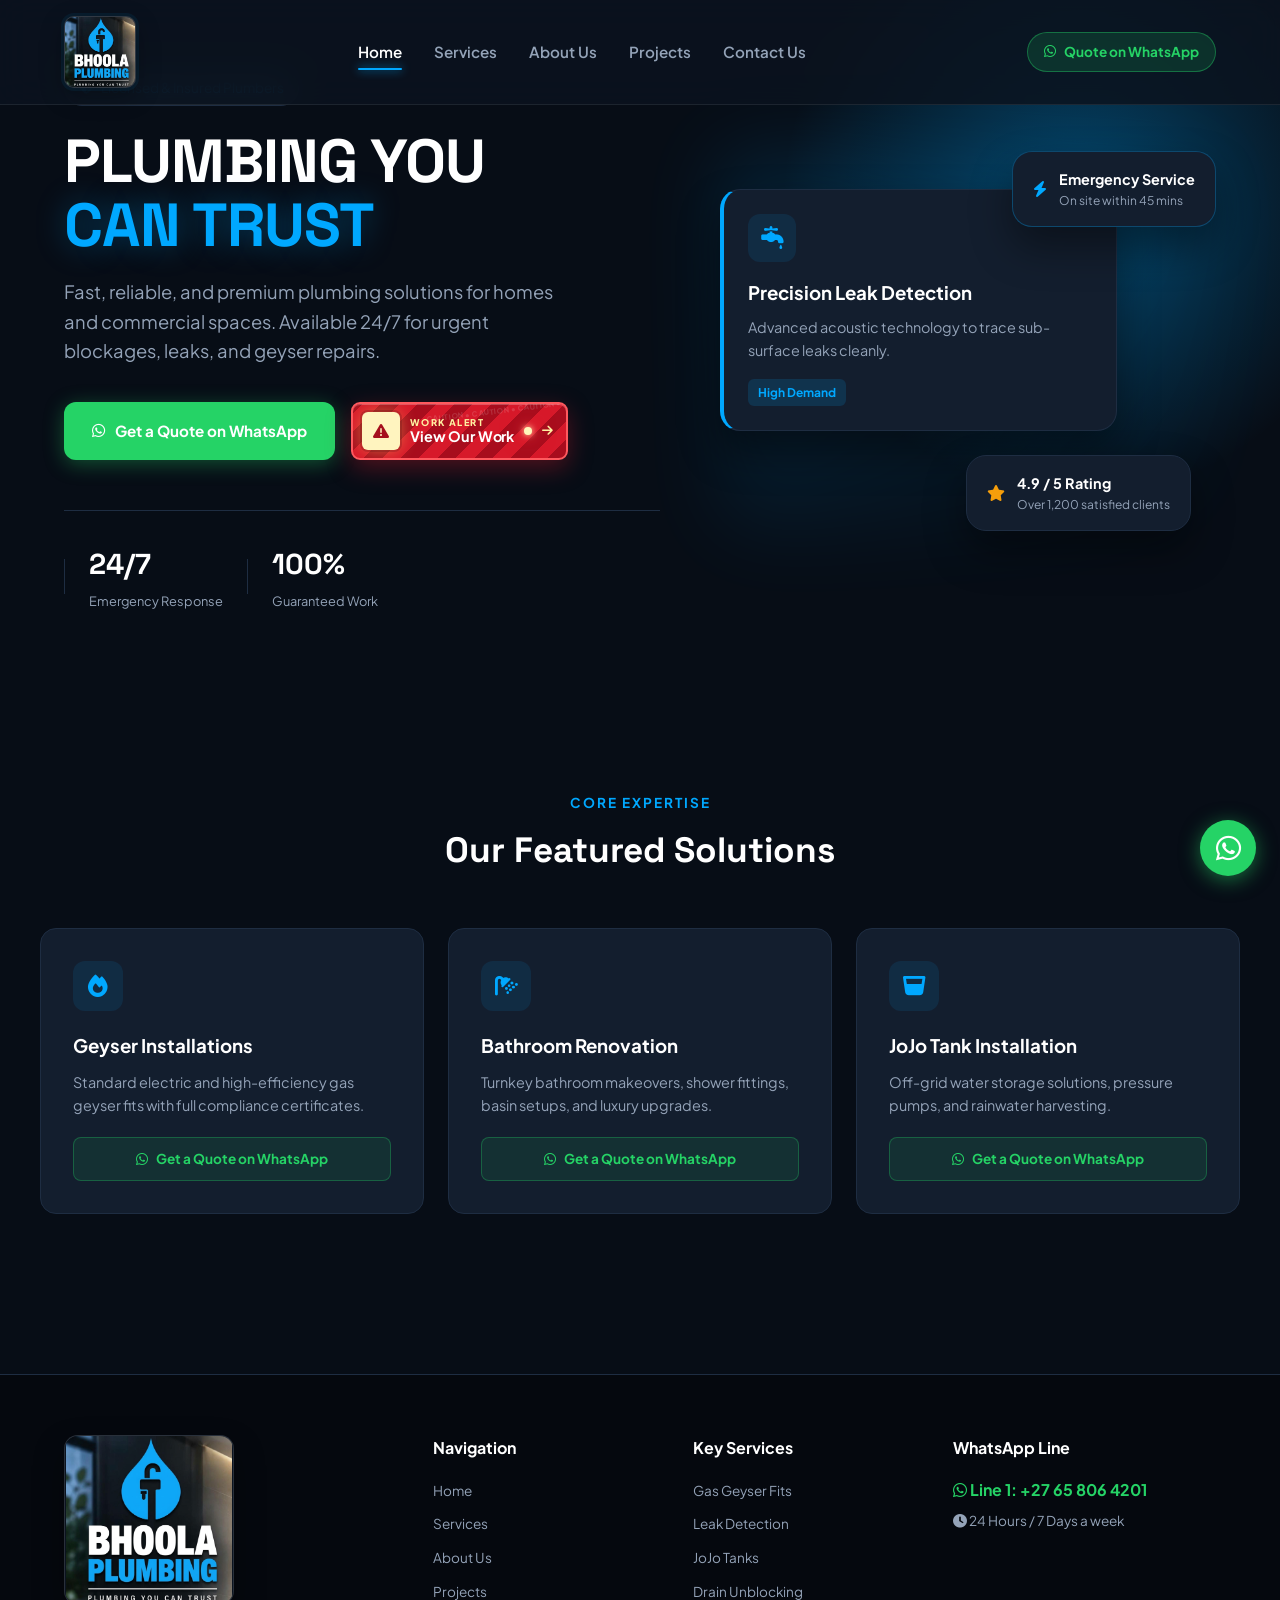
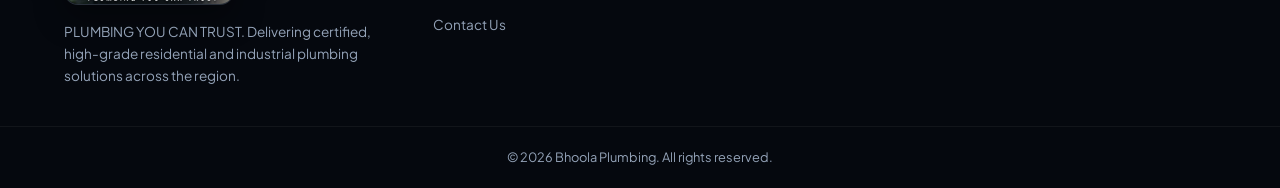
<file: index.html>
<!DOCTYPE html>
<html lang="en">
<head>
  <meta charset="UTF-8">
  <meta name="viewport" content="width=device-width, initial-scale=1.0">
  <title>Bhoola Plumbing | Plumbing You Can Trust</title>
  <link rel="icon" type="image/jpeg" href="images/Logo.jpg">
  <link rel="apple-touch-icon" href="images/Logo.jpg">
  
  <!-- Fonts & Icons -->
  <link rel="preconnect" href="https://fonts.googleapis.com">
  <link rel="preconnect" href="https://fonts.gstatic.com" crossorigin>
  <link href="https://fonts.googleapis.com/css2?family=Plus+Jakarta+Sans:wght@400;500;600;700;800&family=Space+Grotesk:wght@600;700&display=swap" rel="stylesheet">
  <link rel="stylesheet" href="https://cdnjs.cloudflare.com/ajax/libs/font-awesome/6.4.0/css/all.min.css">
  
  <!-- Custom CSS -->
  <link rel="stylesheet" href="style.css">
</head>
<body>

  <!-- Navigation -->
  <nav class="navbar" id="navbar">
    <div class="nav-container">
      <a href="index.html" class="logo-link">
        <img class="brand-logo" src="images/Logo.jpg" alt="Bhoola Plumbing">
      </a>

      <div class="nav-links" id="navLinks">
        <a href="index.html" class="nav-link active">Home</a>
        <a href="services.html" class="nav-link">Services</a>
        <a href="about.html" class="nav-link">About Us</a>
        <a href="projects.html" class="nav-link">Projects</a>
        <a href="contact.html" class="nav-link">Contact Us</a>
      </div>

      <div class="nav-actions">
        <a href="https://wa.me/27658064201?text=Hello%20Bhoola%20Plumbing,%20I%20would%20like%20to%20get%20a%20quote." target="_blank" class="whatsapp-nav-btn">
          <i class="fa-brands fa-whatsapp"></i>
          <span>Quote on WhatsApp</span>
        </a>
        <button class="mobile-toggle" id="mobileToggle" aria-label="Toggle menu">
          <i class="fa-solid fa-bars"></i>
        </button>
      </div>
    </div>
  </nav>

  <!-- Floating Mobile WhatsApp Quick Button -->
  <a href="https://wa.me/27658064201?text=Hello%20Bhoola%20Plumbing,%20I%20need%20a%20quote." class="floating-whatsapp" target="_blank" aria-label="Chat on WhatsApp">
    <i class="fa-brands fa-whatsapp"></i>
  </a>

  <!-- Main Content -->
  <main>
    <section class="hero-section">
      <div class="hero-bg-glow"></div>
      <div class="hero-container">
        <div class="hero-content">
          <div class="badge-trust">
            <i class="fa-solid fa-shield-halved"></i> Licensed & Insured Plumbers
          </div>
          <h1 class="hero-title">PLUMBING YOU <br><span class="highlight">CAN TRUST</span></h1>
          <p class="hero-sub">Fast, reliable, and premium plumbing solutions for homes and commercial spaces. Available 24/7 for urgent blockages, leaks, and geyser repairs.</p>
          
          <div class="hero-cta-group">
            <a href="https://wa.me/27658064201?text=Hello%20Bhoola%20Plumbing,%20I%20would%20like%20to%20request%20a%20quote." target="_blank" class="btn-whatsapp">
              <i class="fa-brands fa-whatsapp"></i>
              <span>Get a Quote on WhatsApp</span>
            </a>
            <a href="projects.html" class="btn-work-showcase">
              <span class="btn-work-icon"><i class="fa-solid fa-triangle-exclamation"></i></span>
              <span>
                <small>WORK ALERT</small>
                <strong>View Our Work</strong>
              </span>
              <span class="btn-work-beacon" aria-hidden="true"></span>
              <i class="fa-solid fa-arrow-right btn-work-arrow" aria-hidden="true"></i>
            </a>
          </div>

          <div class="hero-stats">
            <div class="stat-divider"></div>
            <div class="stat-item">
              <span class="stat-number">24/7</span>
              <span class="stat-label">Emergency Response</span>
            </div>
            <div class="stat-divider"></div>
            <div class="stat-item">
              <span class="stat-number">100%</span>
              <span class="stat-label">Guaranteed Work</span>
            </div>
          </div>
        </div>

        <div class="hero-visual">
          <div class="hero-card-stack">
            <div class="glow-backdrop"></div>
            <div class="hero-card main-card">
              <div class="card-icon"><i class="fa-solid fa-faucet-drip"></i></div>
              <h3>Precision Leak Detection</h3>
              <p>Advanced acoustic technology to trace sub-surface leaks cleanly.</p>
              <div class="card-tag">High Demand</div>
            </div>

            <div class="hero-card float-card-1">
              <i class="fa-solid fa-bolt text-cyan"></i>
              <div>
                <h4>Emergency Service</h4>
                <p>On site within 45 mins</p>
              </div>
            </div>

            <div class="hero-card float-card-2">
              <i class="fa-solid fa-star text-gold"></i>
              <div>
                <h4>4.9 / 5 Rating</h4>
                <p>Over 1,200 satisfied clients</p>
              </div>
            </div>
          </div>
        </div>
      </div>
    </section>

    <!-- Quick Services Teaser -->
    <section class="section-padded container">
      <div class="section-header center">
        <span class="subtext">Core Expertise</span>
        <h2>Our Featured Solutions</h2>
      </div>

      <div class="services-grid-teaser">
        <div class="teaser-card">
          <div class="t-icon"><i class="fa-solid fa-fire"></i></div>
          <h3>Geyser Installations</h3>
          <p>Standard electric and high-efficiency gas geyser fits with full compliance certificates.</p>
          <a href="https://wa.me/27658064201?text=Hello%20Bhoola%20Plumbing,%20I%20want%20a%20quote%20for%20Geyser%20Installations" target="_blank" class="teaser-wa-btn">
            <i class="fa-brands fa-whatsapp"></i> Get a Quote on WhatsApp
          </a>
        </div>

        <div class="teaser-card">
          <div class="t-icon"><i class="fa-solid fa-shower"></i></div>
          <h3>Bathroom Renovation</h3>
          <p>Turnkey bathroom makeovers, shower fittings, basin setups, and luxury upgrades.</p>
          <a href="https://wa.me/27658064201?text=Hello%20Bhoola%20Plumbing,%20I%20want%20a%20quote%20for%20Bathroom%20Renovation" target="_blank" class="teaser-wa-btn">
            <i class="fa-brands fa-whatsapp"></i> Get a Quote on WhatsApp
          </a>
        </div>

        <div class="teaser-card">
          <div class="t-icon"><i class="fa-solid fa-whiskey-glass"></i></div>
          <h3>JoJo Tank Installation</h3>
          <p>Off-grid water storage solutions, pressure pumps, and rainwater harvesting.</p>
          <a href="https://wa.me/27658064201?text=Hello%20Bhoola%20Plumbing,%20I%20want%20a%20quote%20for%20JoJo%20Tank%20Installation" target="_blank" class="teaser-wa-btn">
            <i class="fa-brands fa-whatsapp"></i> Get a Quote on WhatsApp
          </a>
        </div>
      </div>
    </section>
  </main>

  <!-- Footer -->
  <footer class="site-footer">
    <div class="container footer-content">
      <div class="f-col">
        <img class="footer-logo" src="images/Logo.jpg" alt="Bhoola Plumbing">
        <p class="f-desc">PLUMBING YOU CAN TRUST. Delivering certified, high-grade residential and industrial plumbing solutions across the region.</p>
      </div>

      <div class="f-col">
        <h4>Navigation</h4>
        <ul class="f-links">
          <li><a href="index.html">Home</a></li>
          <li><a href="services.html">Services</a></li>
          <li><a href="about.html">About Us</a></li>
          <li><a href="projects.html">Projects</a></li>
          <li><a href="contact.html">Contact Us</a></li>
        </ul>
      </div>

      <div class="f-col">
        <h4>Key Services</h4>
        <ul class="f-links">
          <li><a href="services.html">Gas Geyser Fits</a></li>
          <li><a href="services.html">Leak Detection</a></li>
          <li><a href="services.html">JoJo Tanks</a></li>
          <li><a href="services.html">Drain Unblocking</a></li>
        </ul>
      </div>

      <div class="f-col">
        <h4>WhatsApp Line</h4>
        <p class="f-phone"><i class="fa-brands fa-whatsapp"></i> Line 1: +27 65 806 4201</p>
        <p class="f-hours"><i class="fa-solid fa-clock"></i> 24 Hours / 7 Days a week</p>
      </div>
    </div>

    <div class="footer-bottom">
      <p>&copy; <span id="year"></span> Bhoola Plumbing. All rights reserved.</p>
    </div>
  </footer>

  <script src="script.js"></script>
</body>
</html>
</file>
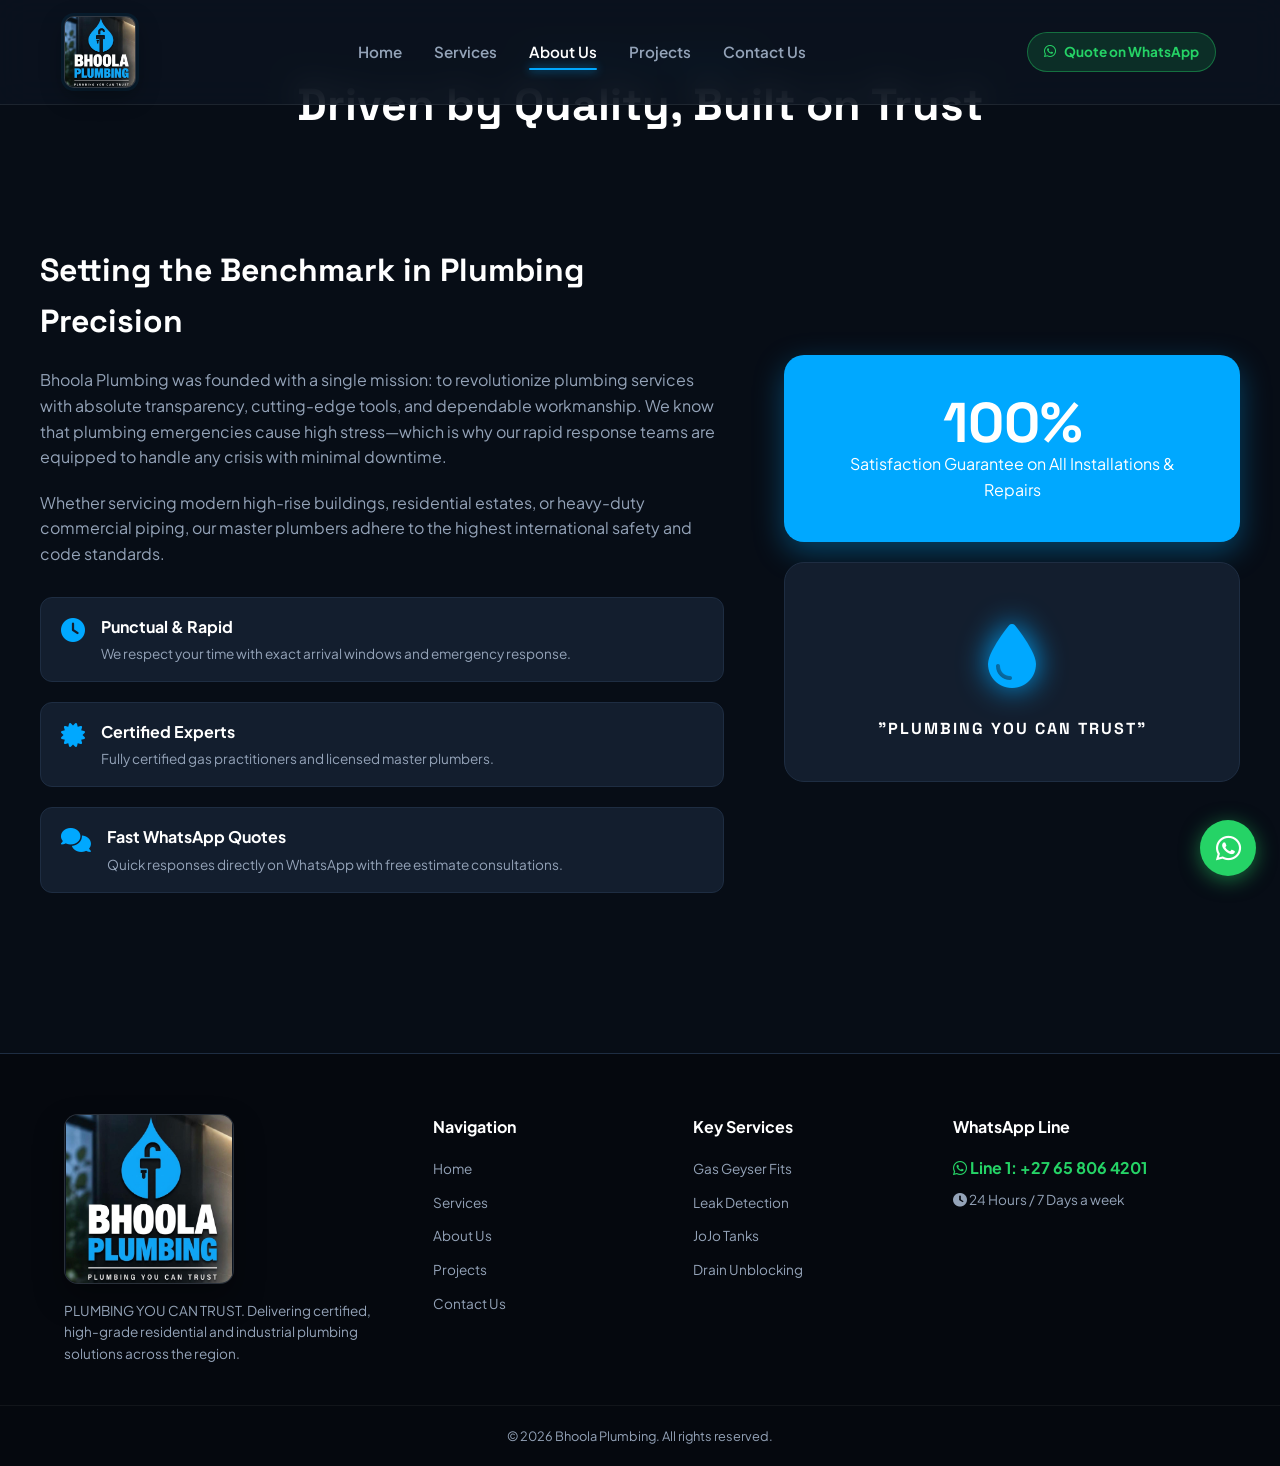
<file: about.html>
<!DOCTYPE html>
<html lang="en">
<head>
  <meta charset="UTF-8">
  <meta name="viewport" content="width=device-width, initial-scale=1.0">
  <title>About Us | Bhoola Plumbing</title>
  <link rel="icon" type="image/jpeg" href="images/Logo.jpg">
  <link rel="apple-touch-icon" href="images/Logo.jpg">
  
  <!-- Fonts & Icons -->
  <link rel="preconnect" href="https://fonts.googleapis.com">
  <link rel="preconnect" href="https://fonts.gstatic.com" crossorigin>
  <link href="https://fonts.googleapis.com/css2?family=Plus+Jakarta+Sans:wght@400;500;600;700;800&family=Space+Grotesk:wght@600;700&display=swap" rel="stylesheet">
  <link rel="stylesheet" href="https://cdnjs.cloudflare.com/ajax/libs/font-awesome/6.4.0/css/all.min.css">
  
  <link rel="stylesheet" href="style.css">
</head>
<body class="page-body">

  <!-- Navigation -->
  <nav class="navbar" id="navbar">
    <div class="nav-container">
      <a href="index.html" class="logo-link">
        <img class="brand-logo" src="images/Logo.jpg" alt="Bhoola Plumbing">
      </a>

      <div class="nav-links" id="navLinks">
        <a href="index.html" class="nav-link">Home</a>
        <a href="services.html" class="nav-link">Services</a>
        <a href="about.html" class="nav-link active">About Us</a>
        <a href="projects.html" class="nav-link">Projects</a>
        <a href="contact.html" class="nav-link">Contact Us</a>
      </div>

      <div class="nav-actions">
        <a href="https://wa.me/27658064201?text=Hello%20Bhoola%20Plumbing,%20I%20would%20like%20to%20get%20a%20quote." target="_blank" class="whatsapp-nav-btn">
          <i class="fa-brands fa-whatsapp"></i>
          <span>Quote on WhatsApp</span>
        </a>
        <button class="mobile-toggle" id="mobileToggle" aria-label="Toggle menu">
          <i class="fa-solid fa-bars"></i>
        </button>
      </div>
    </div>
  </nav>

  <a href="https://wa.me/27658064201?text=Hello%20Bhoola%20Plumbing,%20I%20need%20a%20quote." class="floating-whatsapp" target="_blank" aria-label="Chat on WhatsApp">
    <i class="fa-brands fa-whatsapp"></i>
  </a>

  <!-- Main Content -->
  <main class="subpage-content">
    <div class="page-header container">
      <span class="subtext">Our Story & Standards</span>
      <h1>Driven by Quality, Built on Trust</h1>
    </div>

    <div class="container section-padded">
      <div class="about-grid">
        <div class="about-text">
          <h2>Setting the Benchmark in Plumbing Precision</h2>
          <p>Bhoola Plumbing was founded with a single mission: to revolutionize plumbing services with absolute transparency, cutting-edge tools, and dependable workmanship. We know that plumbing emergencies cause high stress—which is why our rapid response teams are equipped to handle any crisis with minimal downtime.</p>
          <p>Whether servicing modern high-rise buildings, residential estates, or heavy-duty commercial piping, our master plumbers adhere to the highest international safety and code standards.</p>

          <div class="values-list">
            <div class="val-card">
              <i class="fa-solid fa-clock"></i>
              <div>
                <h4>Punctual & Rapid</h4>
                <p>We respect your time with exact arrival windows and emergency response.</p>
              </div>
            </div>
            <div class="val-card">
              <i class="fa-solid fa-certificate"></i>
              <div>
                <h4>Certified Experts</h4>
                <p>Fully certified gas practitioners and licensed master plumbers.</p>
              </div>
            </div>
            <div class="val-card">
              <i class="fa-solid fa-comments"></i>
              <div>
                <h4>Fast WhatsApp Quotes</h4>
                <p>Quick responses directly on WhatsApp with free estimate consultations.</p>
              </div>
            </div>
          </div>
        </div>

        <div class="about-visual">
          <div class="experience-card">
            <div class="big-num">100%</div>
            <p>Satisfaction Guarantee on All Installations & Repairs</p>
          </div>
          <div class="about-img-box">
            <div class="drop-large">
              <i class="fa-solid fa-droplet"></i>
            </div>
            <p class="quote">"PLUMBING YOU CAN TRUST"</p>
          </div>
        </div>
      </div>
    </div>
  </main>

  <!-- Footer -->
  <footer class="site-footer">
    <div class="container footer-content">
      <div class="f-col">
        <img class="footer-logo" src="images/Logo.jpg" alt="Bhoola Plumbing">
        <p class="f-desc">PLUMBING YOU CAN TRUST. Delivering certified, high-grade residential and industrial plumbing solutions across the region.</p>
      </div>

      <div class="f-col">
        <h4>Navigation</h4>
        <ul class="f-links">
          <li><a href="index.html">Home</a></li>
          <li><a href="services.html">Services</a></li>
          <li><a href="about.html">About Us</a></li>
          <li><a href="projects.html">Projects</a></li>
          <li><a href="contact.html">Contact Us</a></li>
        </ul>
      </div>

      <div class="f-col">
        <h4>Key Services</h4>
        <ul class="f-links">
          <li><a href="services.html">Gas Geyser Fits</a></li>
          <li><a href="services.html">Leak Detection</a></li>
          <li><a href="services.html">JoJo Tanks</a></li>
          <li><a href="services.html">Drain Unblocking</a></li>
        </ul>
      </div>

      <div class="f-col">
        <h4>WhatsApp Line</h4>
        <p class="f-phone"><i class="fa-brands fa-whatsapp"></i> Line 1: +27 65 806 4201</p>
        <p class="f-hours"><i class="fa-solid fa-clock"></i> 24 Hours / 7 Days a week</p>
      </div>
    </div>

    <div class="footer-bottom">
      <p>&copy; <span id="year"></span> Bhoola Plumbing. All rights reserved.</p>
    </div>
  </footer>

  <script src="script.js"></script>
</body>
</html>
</file>
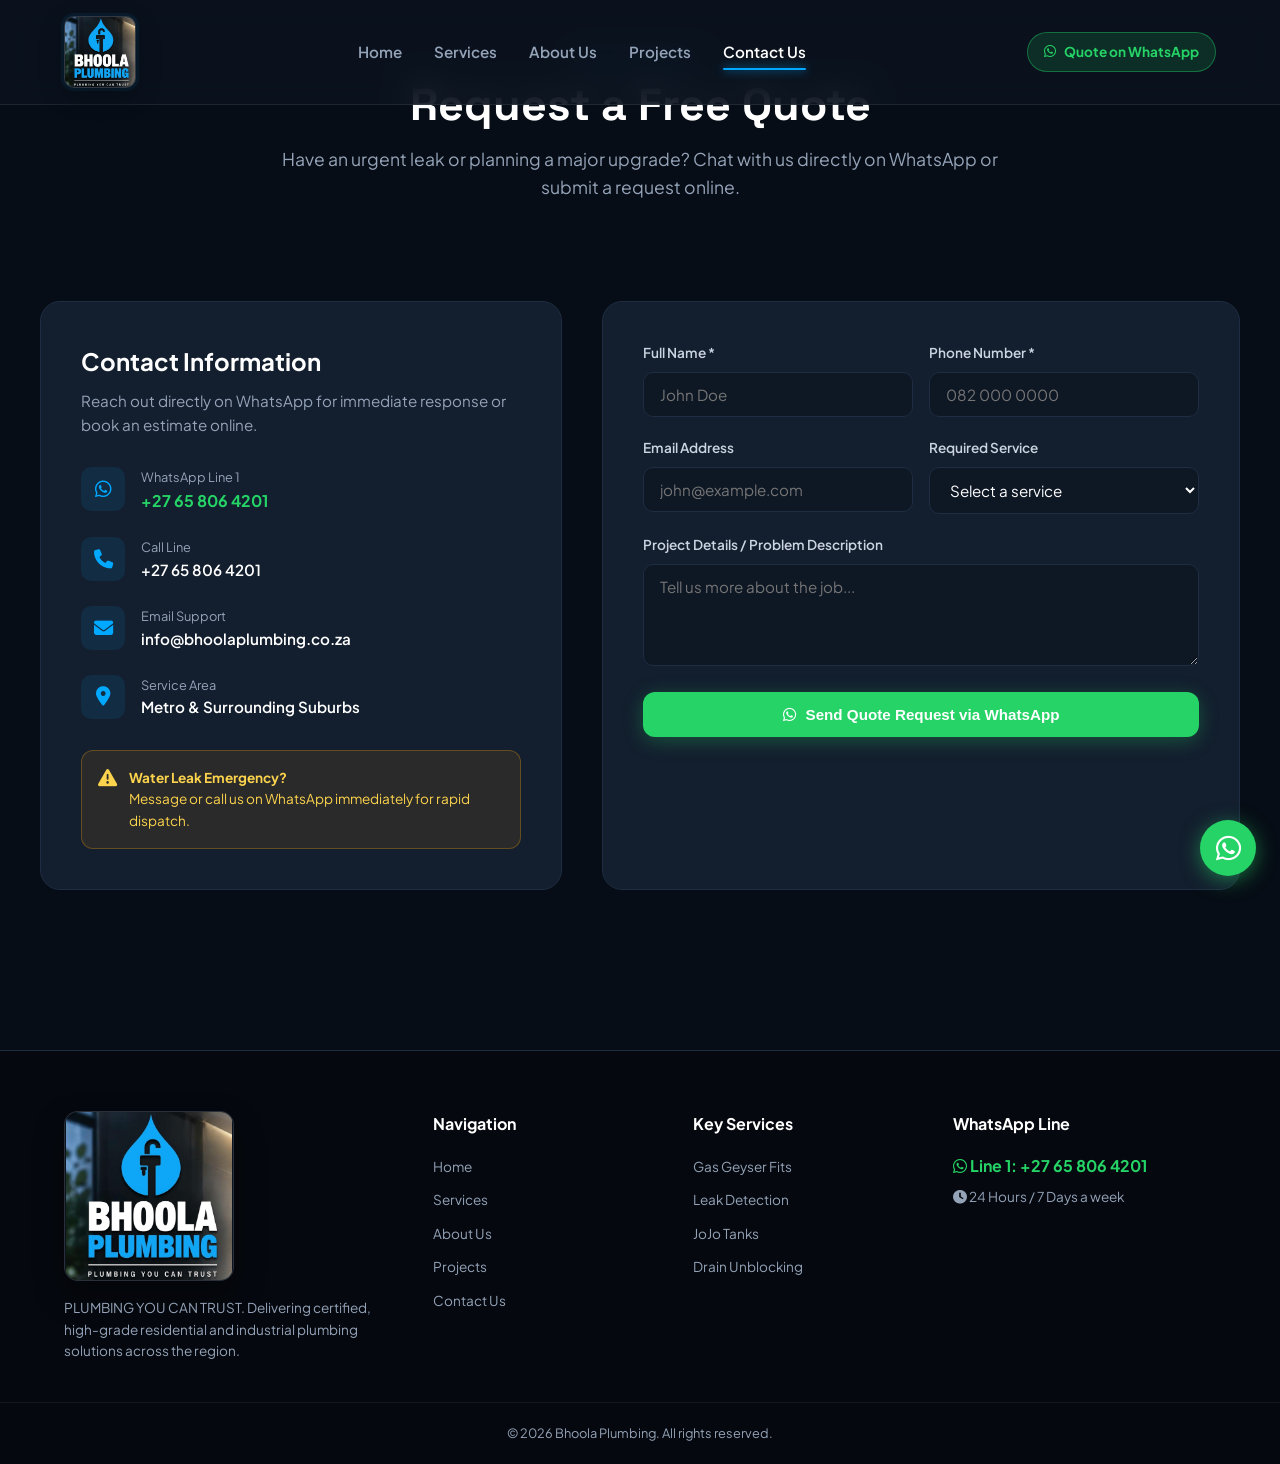
<file: contact.html>
<!DOCTYPE html>
<html lang="en">
<head>
  <meta charset="UTF-8">
  <meta name="viewport" content="width=device-width, initial-scale=1.0">
  <title>Contact Us | Bhoola Plumbing</title>
  <link rel="icon" type="image/jpeg" href="images/Logo.jpg">
  <link rel="apple-touch-icon" href="images/Logo.jpg">
  
  <!-- Fonts & Icons -->
  <link rel="preconnect" href="https://fonts.googleapis.com">
  <link rel="preconnect" href="https://fonts.gstatic.com" crossorigin>
  <link href="https://fonts.googleapis.com/css2?family=Plus+Jakarta+Sans:wght@400;500;600;700;800&family=Space+Grotesk:wght@600;700&display=swap" rel="stylesheet">
  <link rel="stylesheet" href="https://cdnjs.cloudflare.com/ajax/libs/font-awesome/6.4.0/css/all.min.css">
  
  <link rel="stylesheet" href="style.css">
</head>
<body class="page-body">

  <!-- Navigation -->
  <nav class="navbar" id="navbar">
    <div class="nav-container">
      <a href="index.html" class="logo-link">
        <img class="brand-logo" src="images/Logo.jpg" alt="Bhoola Plumbing">
      </a>

      <div class="nav-links" id="navLinks">
        <a href="index.html" class="nav-link">Home</a>
        <a href="services.html" class="nav-link">Services</a>
        <a href="about.html" class="nav-link">About Us</a>
        <a href="projects.html" class="nav-link">Projects</a>
        <a href="contact.html" class="nav-link active">Contact Us</a>
      </div>

      <div class="nav-actions">
        <a href="https://wa.me/27658064201?text=Hello%20Bhoola%20Plumbing,%20I%20would%20like%20to%20get%20a%20quote." target="_blank" class="whatsapp-nav-btn">
          <i class="fa-brands fa-whatsapp"></i>
          <span>Quote on WhatsApp</span>
        </a>
        <button class="mobile-toggle" id="mobileToggle" aria-label="Toggle menu">
          <i class="fa-solid fa-bars"></i>
        </button>
      </div>
    </div>
  </nav>

  <a href="https://wa.me/27658064201?text=Hello%20Bhoola%20Plumbing,%20I%20need%20a%20quote." class="floating-whatsapp" target="_blank" aria-label="Chat on WhatsApp">
    <i class="fa-brands fa-whatsapp"></i>
  </a>

  <!-- Main Content -->
  <main class="subpage-content">
    <div class="page-header container">
      <span class="subtext">Get In Touch</span>
      <h1>Request a Free Quote</h1>
      <p>Have an urgent leak or planning a major upgrade? Chat with us directly on WhatsApp or submit a request online.</p>
    </div>

    <div class="container section-padded">
      <div class="contact-grid">
        
        <div class="contact-info-panel">
          <h3>Contact Information</h3>
          <p>Reach out directly on WhatsApp for immediate response or book an estimate online.</p>

          <div class="info-item">
            <div class="i-icon"><i class="fa-brands fa-whatsapp"></i></div>
            <div>
              <label>WhatsApp Line 1</label>
              <a href="https://wa.me/27658064201?text=Hello%20Bhoola%20Plumbing,%20I%20would%20like%20to%20get%20a%20quote." target="_blank" class="contact-wa-link">
                +27 65 806 4201
              </a>
            </div>
          </div>

          <div class="info-item">
            <div class="i-icon"><i class="fa-solid fa-phone"></i></div>
            <div>
              <label>Call Line</label>
              <p>+27 65 806 4201</p>
            </div>
          </div>

          <div class="info-item">
            <div class="i-icon"><i class="fa-solid fa-envelope"></i></div>
            <div>
              <label>Email Support</label>
              <p>info@bhoolaplumbing.co.za</p>
            </div>
          </div>

          <div class="info-item">
            <div class="i-icon"><i class="fa-solid fa-location-dot"></i></div>
            <div>
              <label>Service Area</label>
              <p>Metro & Surrounding Suburbs</p>
            </div>
          </div>

          <div class="emergency-notice">
            <i class="fa-solid fa-triangle-exclamation"></i>
            <div>
              <strong>Water Leak Emergency?</strong>
              <p>Message or call us on WhatsApp immediately for rapid dispatch.</p>
            </div>
          </div>
        </div>

        <div class="contact-form-panel">
          <form id="contactForm" onsubmit="handleFormSubmit(event)">
            <div class="form-row">
              <div class="form-group">
                <label>Full Name *</label>
                <input type="text" id="custName" required placeholder="John Doe">
              </div>
              <div class="form-group">
                <label>Phone Number *</label>
                <input type="tel" id="custPhone" required placeholder="082 000 0000">
              </div>
            </div>

            <div class="form-row">
              <div class="form-group">
                <label>Email Address</label>
                <input type="email" id="custEmail" placeholder="john@example.com">
              </div>
              <div class="form-group">
                <label>Required Service</label>
                <select id="custService" required>
                  <option value="" disabled selected>Select a service</option>
                  <option value="Leak Detection">Leak Detection</option>
                  <option value="Bathroom Renovation">Bathroom Renovation</option>
                  <option value="Basin Install">Basin Install</option>
                  <option value="Shower Install">Shower Install</option>
                  <option value="HDPE Work">HDPE Work</option>
                  <option value="Jojo Tank Installation">JoJo Tank Installation</option>
                  <option value="Maintenance">Maintenance</option>
                  <option value="Blockages">Blockages</option>
                  <option value="Drainage">Drainage</option>
                  <option value="Geyser Installations">Geyser Installations</option>
                  <option value="Gas Geyser Installation">Gas Geyser Installation</option>
                </select>
              </div>
            </div>

            <div class="form-group">
              <label>Project Details / Problem Description</label>
              <textarea id="custMsg" rows="4" placeholder="Tell us more about the job..."></textarea>
            </div>

            <button type="submit" class="btn-primary full-width">
              <i class="fa-brands fa-whatsapp"></i>
              <span>Send Quote Request via WhatsApp</span>
            </button>
          </form>
        </div>

      </div>
    </div>
  </main>

  <!-- Footer -->
  <footer class="site-footer">
    <div class="container footer-content">
      <div class="f-col">
        <img class="footer-logo" src="images/Logo.jpg" alt="Bhoola Plumbing">
        <p class="f-desc">PLUMBING YOU CAN TRUST. Delivering certified, high-grade residential and industrial plumbing solutions across the region.</p>
      </div>

      <div class="f-col">
        <h4>Navigation</h4>
        <ul class="f-links">
          <li><a href="index.html">Home</a></li>
          <li><a href="services.html">Services</a></li>
          <li><a href="about.html">About Us</a></li>
          <li><a href="projects.html">Projects</a></li>
          <li><a href="contact.html">Contact Us</a></li>
        </ul>
      </div>

      <div class="f-col">
        <h4>Key Services</h4>
        <ul class="f-links">
          <li><a href="services.html">Gas Geyser Fits</a></li>
          <li><a href="services.html">Leak Detection</a></li>
          <li><a href="services.html">JoJo Tanks</a></li>
          <li><a href="services.html">Drain Unblocking</a></li>
        </ul>
      </div>

      <div class="f-col">
        <h4>WhatsApp Line</h4>
        <p class="f-phone"><i class="fa-brands fa-whatsapp"></i> Line 1: +27 65 806 4201</p>
        <p class="f-hours"><i class="fa-solid fa-clock"></i> 24 Hours / 7 Days a week</p>
      </div>
    </div>

    <div class="footer-bottom">
      <p>&copy; <span id="year"></span> Bhoola Plumbing. All rights reserved.</p>
    </div>
  </footer>

  <script src="script.js"></script>
</body>
</html>
</file>
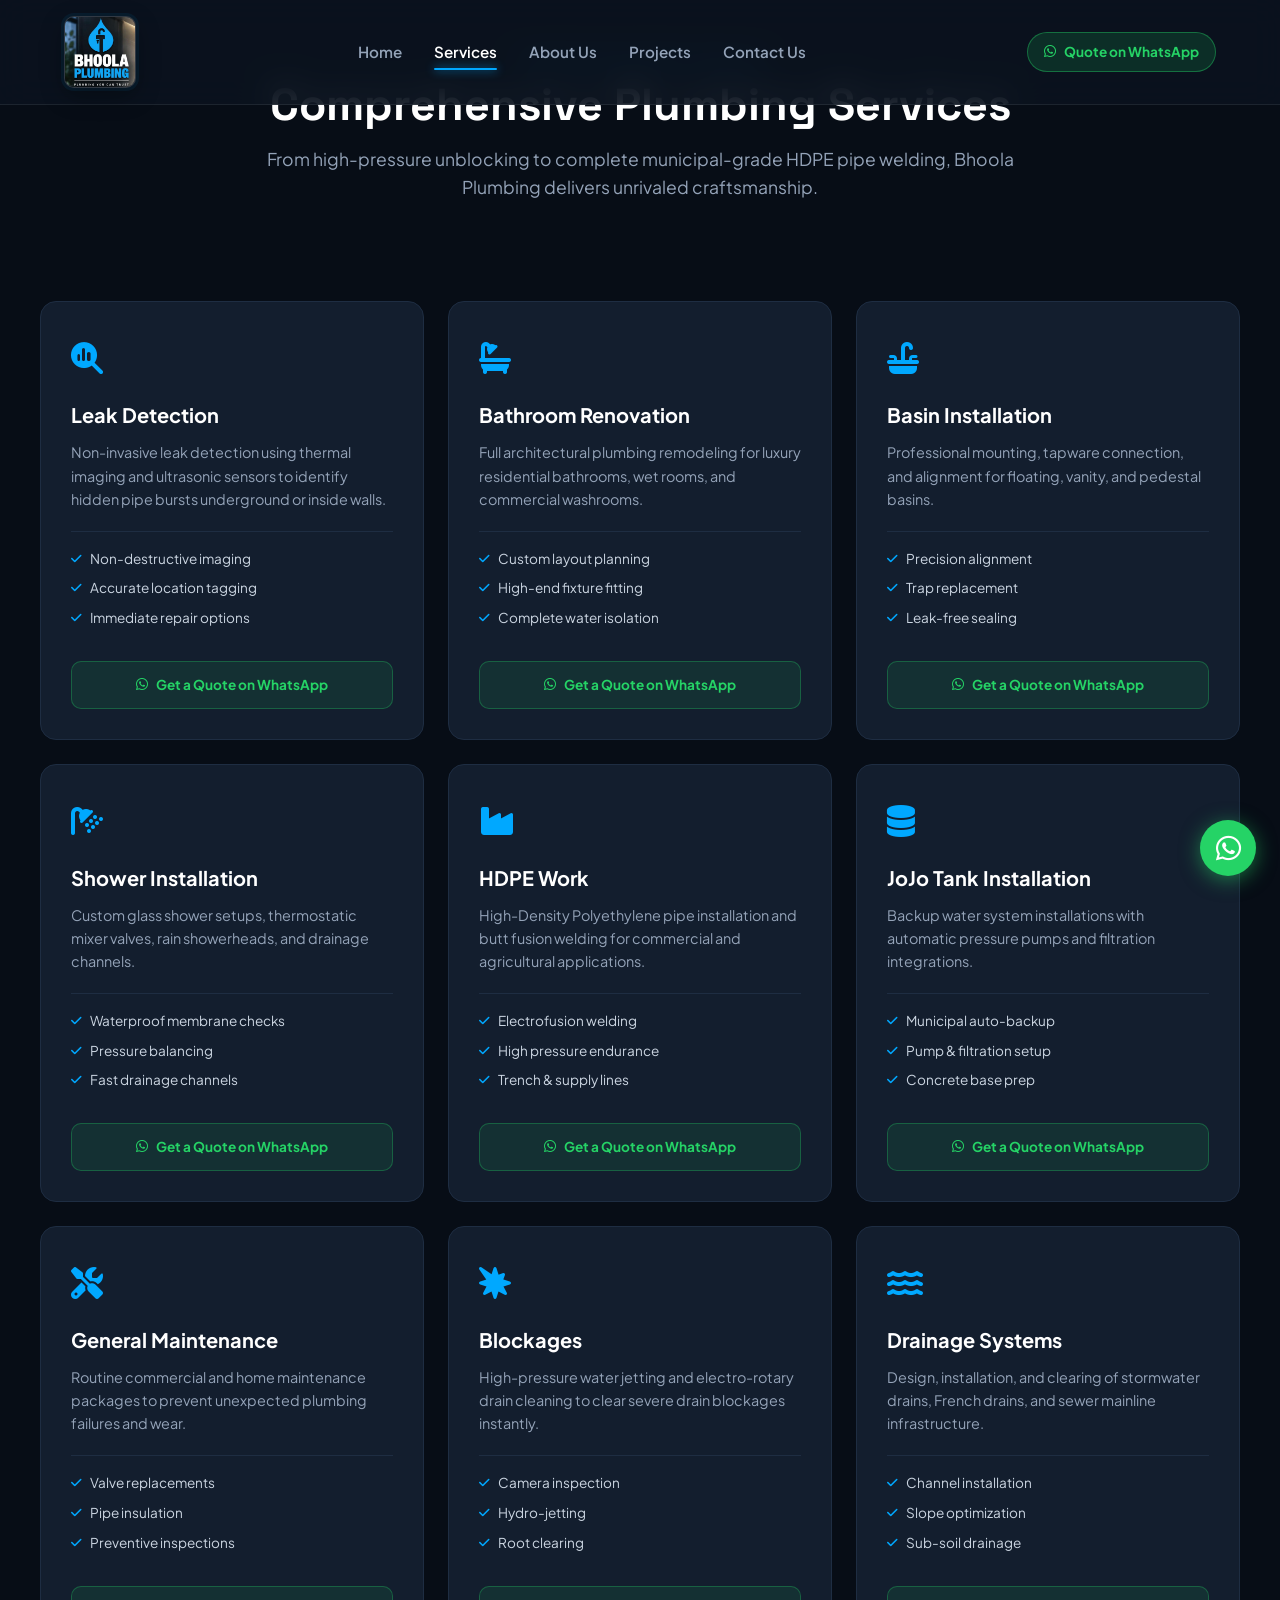
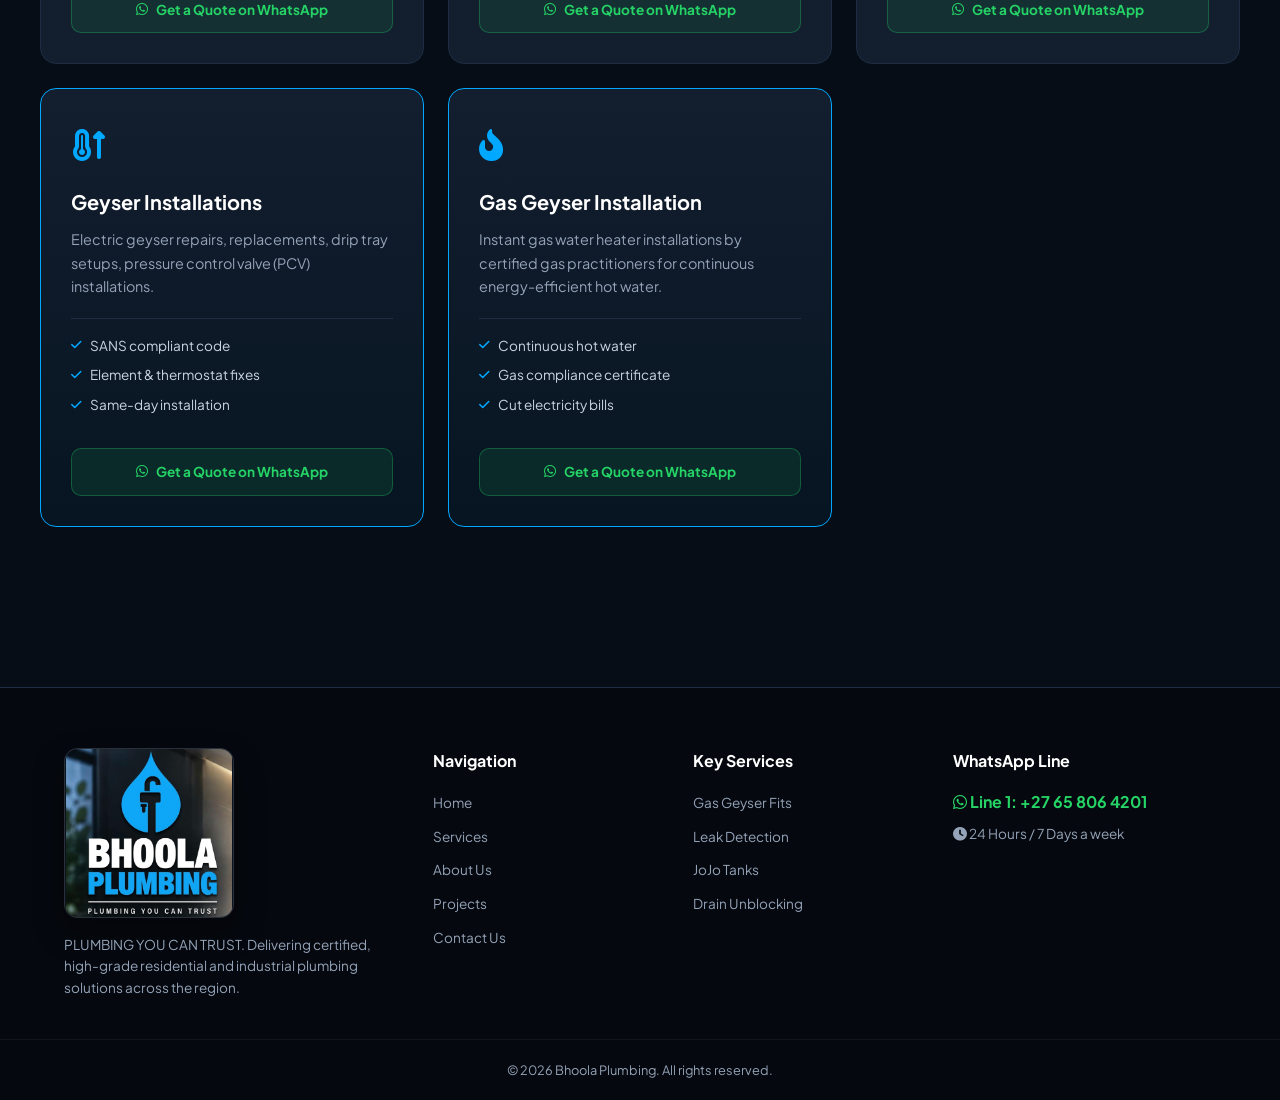
<file: services.html>
<!DOCTYPE html>
<html lang="en">
<head>
  <meta charset="UTF-8">
  <meta name="viewport" content="width=device-width, initial-scale=1.0">
  <title>Services | Bhoola Plumbing</title>
  <link rel="icon" type="image/jpeg" href="images/Logo.jpg">
  <link rel="apple-touch-icon" href="images/Logo.jpg">
  
  <!-- Fonts & Icons -->
  <link rel="preconnect" href="https://fonts.googleapis.com">
  <link rel="preconnect" href="https://fonts.gstatic.com" crossorigin>
  <link href="https://fonts.googleapis.com/css2?family=Plus+Jakarta+Sans:wght@400;500;600;700;800&family=Space+Grotesk:wght@600;700&display=swap" rel="stylesheet">
  <link rel="stylesheet" href="https://cdnjs.cloudflare.com/ajax/libs/font-awesome/6.4.0/css/all.min.css">
  
  <link rel="stylesheet" href="style.css">
</head>
<body class="page-body">

  <!-- Navigation -->
  <nav class="navbar" id="navbar">
    <div class="nav-container">
      <a href="index.html" class="logo-link">
        <img class="brand-logo" src="images/Logo.jpg" alt="Bhoola Plumbing">
      </a>

      <div class="nav-links" id="navLinks">
        <a href="index.html" class="nav-link">Home</a>
        <a href="services.html" class="nav-link active">Services</a>
        <a href="about.html" class="nav-link">About Us</a>
        <a href="projects.html" class="nav-link">Projects</a>
        <a href="contact.html" class="nav-link">Contact Us</a>
      </div>

      <div class="nav-actions">
        <a href="https://wa.me/27658064201?text=Hello%20Bhoola%20Plumbing,%20I%20would%20like%20to%20get%20a%20quote." target="_blank" class="whatsapp-nav-btn">
          <i class="fa-brands fa-whatsapp"></i>
          <span>Quote on WhatsApp</span>
        </a>
        <button class="mobile-toggle" id="mobileToggle" aria-label="Toggle menu">
          <i class="fa-solid fa-bars"></i>
        </button>
      </div>
    </div>
  </nav>

  <a href="https://wa.me/27658064201?text=Hello%20Bhoola%20Plumbing,%20I%20need%20a%20quote." class="floating-whatsapp" target="_blank" aria-label="Chat on WhatsApp">
    <i class="fa-brands fa-whatsapp"></i>
  </a>

  <!-- Main Content -->
  <main class="subpage-content">
    <div class="page-header container">
      <span class="subtext">Complete Master Catalog</span>
      <h1>Comprehensive Plumbing Services</h1>
      <p>From high-pressure unblocking to complete municipal-grade HDPE pipe welding, Bhoola Plumbing delivers unrivaled craftsmanship.</p>
    </div>

    <div class="container section-padded">
      <div class="services-full-grid">
        
        <div class="service-box">
          <div class="s-icon"><i class="fa-solid fa-magnifying-glass-chart"></i></div>
          <h3>Leak Detection</h3>
          <p>Non-invasive leak detection using thermal imaging and ultrasonic sensors to identify hidden pipe bursts underground or inside walls.</p>
          <ul class="s-list">
            <li><i class="fa-solid fa-check"></i> Non-destructive imaging</li>
            <li><i class="fa-solid fa-check"></i> Accurate location tagging</li>
            <li><i class="fa-solid fa-check"></i> Immediate repair options</li>
          </ul>
          <a href="https://wa.me/27658064201?text=Hello%20Bhoola%20Plumbing,%20I%20want%20a%20quote%20for%20Leak%20Detection" target="_blank" class="service-wa-btn">
            <i class="fa-brands fa-whatsapp"></i> Get a Quote on WhatsApp
          </a>
        </div>

        <div class="service-box">
          <div class="s-icon"><i class="fa-solid fa-bath"></i></div>
          <h3>Bathroom Renovation</h3>
          <p>Full architectural plumbing remodeling for luxury residential bathrooms, wet rooms, and commercial washrooms.</p>
          <ul class="s-list">
            <li><i class="fa-solid fa-check"></i> Custom layout planning</li>
            <li><i class="fa-solid fa-check"></i> High-end fixture fitting</li>
            <li><i class="fa-solid fa-check"></i> Complete water isolation</li>
          </ul>
          <a href="https://wa.me/27658064201?text=Hello%20Bhoola%20Plumbing,%20I%20want%20a%20quote%20for%20Bathroom%20Renovation" target="_blank" class="service-wa-btn">
            <i class="fa-brands fa-whatsapp"></i> Get a Quote on WhatsApp
          </a>
        </div>

        <div class="service-box">
          <div class="s-icon"><i class="fa-solid fa-sink"></i></div>
          <h3>Basin Installation</h3>
          <p>Professional mounting, tapware connection, and alignment for floating, vanity, and pedestal basins.</p>
          <ul class="s-list">
            <li><i class="fa-solid fa-check"></i> Precision alignment</li>
            <li><i class="fa-solid fa-check"></i> Trap replacement</li>
            <li><i class="fa-solid fa-check"></i> Leak-free sealing</li>
          </ul>
          <a href="https://wa.me/27658064201?text=Hello%20Bhoola%20Plumbing,%20I%20want%20a%20quote%20for%20Basin%20Installation" target="_blank" class="service-wa-btn">
            <i class="fa-brands fa-whatsapp"></i> Get a Quote on WhatsApp
          </a>
        </div>

        <div class="service-box">
          <div class="s-icon"><i class="fa-solid fa-shower"></i></div>
          <h3>Shower Installation</h3>
          <p>Custom glass shower setups, thermostatic mixer valves, rain showerheads, and drainage channels.</p>
          <ul class="s-list">
            <li><i class="fa-solid fa-check"></i> Waterproof membrane checks</li>
            <li><i class="fa-solid fa-check"></i> Pressure balancing</li>
            <li><i class="fa-solid fa-check"></i> Fast drainage channels</li>
          </ul>
          <a href="https://wa.me/27658064201?text=Hello%20Bhoola%20Plumbing,%20I%20want%20a%20quote%20for%20Shower%20Installation" target="_blank" class="service-wa-btn">
            <i class="fa-brands fa-whatsapp"></i> Get a Quote on WhatsApp
          </a>
        </div>

        <div class="service-box">
          <div class="s-icon"><i class="fa-solid fa-industry"></i></div>
          <h3>HDPE Work</h3>
          <p>High-Density Polyethylene pipe installation and butt fusion welding for commercial and agricultural applications.</p>
          <ul class="s-list">
            <li><i class="fa-solid fa-check"></i> Electrofusion welding</li>
            <li><i class="fa-solid fa-check"></i> High pressure endurance</li>
            <li><i class="fa-solid fa-check"></i> Trench & supply lines</li>
          </ul>
          <a href="https://wa.me/27658064201?text=Hello%20Bhoola%20Plumbing,%20I%20want%20a%20quote%20for%20HDPE%20Work" target="_blank" class="service-wa-btn">
            <i class="fa-brands fa-whatsapp"></i> Get a Quote on WhatsApp
          </a>
        </div>

        <div class="service-box">
          <div class="s-icon"><i class="fa-solid fa-database"></i></div>
          <h3>JoJo Tank Installation</h3>
          <p>Backup water system installations with automatic pressure pumps and filtration integrations.</p>
          <ul class="s-list">
            <li><i class="fa-solid fa-check"></i> Municipal auto-backup</li>
            <li><i class="fa-solid fa-check"></i> Pump & filtration setup</li>
            <li><i class="fa-solid fa-check"></i> Concrete base prep</li>
          </ul>
          <a href="https://wa.me/27658064201?text=Hello%20Bhoola%20Plumbing,%20I%20want%20a%20quote%20for%20JoJo%20Tank%20Installation" target="_blank" class="service-wa-btn">
            <i class="fa-brands fa-whatsapp"></i> Get a Quote on WhatsApp
          </a>
        </div>

        <div class="service-box">
          <div class="s-icon"><i class="fa-solid fa-screwdriver-wrench"></i></div>
          <h3>General Maintenance</h3>
          <p>Routine commercial and home maintenance packages to prevent unexpected plumbing failures and wear.</p>
          <ul class="s-list">
            <li><i class="fa-solid fa-check"></i> Valve replacements</li>
            <li><i class="fa-solid fa-check"></i> Pipe insulation</li>
            <li><i class="fa-solid fa-check"></i> Preventive inspections</li>
          </ul>
          <a href="https://wa.me/27658064201?text=Hello%20Bhoola%20Plumbing,%20I%20want%20a%20quote%20for%20General%20Maintenance" target="_blank" class="service-wa-btn">
            <i class="fa-brands fa-whatsapp"></i> Get a Quote on WhatsApp
          </a>
        </div>

        <div class="service-box">
          <div class="s-icon"><i class="fa-solid fa-burst"></i></div>
          <h3>Blockages</h3>
          <p>High-pressure water jetting and electro-rotary drain cleaning to clear severe drain blockages instantly.</p>
          <ul class="s-list">
            <li><i class="fa-solid fa-check"></i> Camera inspection</li>
            <li><i class="fa-solid fa-check"></i> Hydro-jetting</li>
            <li><i class="fa-solid fa-check"></i> Root clearing</li>
          </ul>
          <a href="https://wa.me/27658064201?text=Hello%20Bhoola%20Plumbing,%20I%20want%20a%20quote%20for%20Blockages" target="_blank" class="service-wa-btn">
            <i class="fa-brands fa-whatsapp"></i> Get a Quote on WhatsApp
          </a>
        </div>

        <div class="service-box">
          <div class="s-icon"><i class="fa-solid fa-water"></i></div>
          <h3>Drainage Systems</h3>
          <p>Design, installation, and clearing of stormwater drains, French drains, and sewer mainline infrastructure.</p>
          <ul class="s-list">
            <li><i class="fa-solid fa-check"></i> Channel installation</li>
            <li><i class="fa-solid fa-check"></i> Slope optimization</li>
            <li><i class="fa-solid fa-check"></i> Sub-soil drainage</li>
          </ul>
          <a href="https://wa.me/27658064201?text=Hello%20Bhoola%20Plumbing,%20I%20want%20a%20quote%20for%20Drainage%20Systems" target="_blank" class="service-wa-btn">
            <i class="fa-brands fa-whatsapp"></i> Get a Quote on WhatsApp
          </a>
        </div>

        <div class="service-box highlight-box">
          <div class="s-icon"><i class="fa-solid fa-temperature-arrow-up"></i></div>
          <h3>Geyser Installations</h3>
          <p>Electric geyser repairs, replacements, drip tray setups, pressure control valve (PCV) installations.</p>
          <ul class="s-list">
            <li><i class="fa-solid fa-check"></i> SANS compliant code</li>
            <li><i class="fa-solid fa-check"></i> Element & thermostat fixes</li>
            <li><i class="fa-solid fa-check"></i> Same-day installation</li>
          </ul>
          <a href="https://wa.me/27658064201?text=Hello%20Bhoola%20Plumbing,%20I%20want%20a%20quote%20for%20Geyser%20Installations" target="_blank" class="service-wa-btn highlight">
            <i class="fa-brands fa-whatsapp"></i> Get a Quote on WhatsApp
          </a>
        </div>

        <div class="service-box highlight-box">
          <div class="s-icon"><i class="fa-solid fa-fire-flame-curved"></i></div>
          <h3>Gas Geyser Installation</h3>
          <p>Instant gas water heater installations by certified gas practitioners for continuous energy-efficient hot water.</p>
          <ul class="s-list">
            <li><i class="fa-solid fa-check"></i> Continuous hot water</li>
            <li><i class="fa-solid fa-check"></i> Gas compliance certificate</li>
            <li><i class="fa-solid fa-check"></i> Cut electricity bills</li>
          </ul>
          <a href="https://wa.me/27658064201?text=Hello%20Bhoola%20Plumbing,%20I%20want%20a%20quote%20for%20Gas%20Geyser%20Installation" target="_blank" class="service-wa-btn highlight">
            <i class="fa-brands fa-whatsapp"></i> Get a Quote on WhatsApp
          </a>
        </div>

      </div>
    </div>
  </main>

  <!-- Footer -->
  <footer class="site-footer">
    <div class="container footer-content">
      <div class="f-col">
        <img class="footer-logo" src="images/Logo.jpg" alt="Bhoola Plumbing">
        <p class="f-desc">PLUMBING YOU CAN TRUST. Delivering certified, high-grade residential and industrial plumbing solutions across the region.</p>
      </div>

      <div class="f-col">
        <h4>Navigation</h4>
        <ul class="f-links">
          <li><a href="index.html">Home</a></li>
          <li><a href="services.html">Services</a></li>
          <li><a href="about.html">About Us</a></li>
          <li><a href="projects.html">Projects</a></li>
          <li><a href="contact.html">Contact Us</a></li>
        </ul>
      </div>

      <div class="f-col">
        <h4>Key Services</h4>
        <ul class="f-links">
          <li><a href="services.html">Gas Geyser Fits</a></li>
          <li><a href="services.html">Leak Detection</a></li>
          <li><a href="services.html">JoJo Tanks</a></li>
          <li><a href="services.html">Drain Unblocking</a></li>
        </ul>
      </div>

      <div class="f-col">
        <h4>WhatsApp Line</h4>
        <p class="f-phone"><i class="fa-brands fa-whatsapp"></i> Line 1: +27 65 806 4201</p>
        <p class="f-hours"><i class="fa-solid fa-clock"></i> 24 Hours / 7 Days a week</p>
      </div>
    </div>

    <div class="footer-bottom">
      <p>&copy; <span id="year"></span> Bhoola Plumbing. All rights reserved.</p>
    </div>
  </footer>

  <script src="script.js"></script>
</body>
</html>
</file>
<file: style.css>
/* ==========================================================================
   BHOOLA PLUMBING - PREMIUM STYLESHEET
   Color Palette: Deep Slate (#0B131F), Electric Cyan (#00A8FF), WhatsApp Green (#25D366)
   ========================================================================== */

:root {
  --bg-dark: #0B131F;
  --bg-card: #131E2E;
  --bg-light: #F4F7FA;
  --text-main: #0B131F;
  --text-muted: #64748B;
  --text-light: #94A3B8;
  --cyan-primary: #00A8FF;
  --cyan-glow: rgba(0, 168, 255, 0.35);
  --cyan-hover: #0080C8;
  --whatsapp-green: #25D366;
  --whatsapp-hover: #1EBE5B;
  --white: #FFFFFF;
  --border-light: #E2E8F0;
  --border-dark: #1E2D42;
  --font-main: 'Plus Jakarta Sans', -apple-system, BlinkMacSystemFont, sans-serif;
  --font-display: 'Space Grotesk', sans-serif;
  --radius: 12px;
  --transition: all 0.3s cubic-bezier(0.25, 0.8, 0.25, 1);
}

* {
  margin: 0;
  padding: 0;
  box-sizing: border-box;
}

body {
  font-family: var(--font-main);
  background-color: #070D16;
  color: #E2E8F0;
  line-height: 1.6;
  overflow-x: hidden;
  -webkit-font-smoothing: antialiased;
}

.container {
  max-width: 1200px;
  margin: 0 auto;
  padding: 0 24px;
}

.section-padded {
  padding: 80px 0;
}

.text-cyan { color: var(--cyan-primary); }
.text-gold { color: #F59E0B; }
.hidden { display: none !important; }

/* BUTTONS & WHATSAPP CTAS */
.btn-primary {
  background: var(--whatsapp-green);
  color: var(--white);
  border: none;
  padding: 14px 28px;
  border-radius: var(--radius);
  font-weight: 700;
  font-size: 0.95rem;
  cursor: pointer;
  display: inline-flex;
  align-items: center;
  gap: 10px;
  transition: var(--transition);
  box-shadow: 0 4px 20px rgba(37, 211, 102, 0.3);
  text-decoration: none;
}

.btn-primary:hover {
  background: var(--whatsapp-hover);
  transform: translateY(-2px);
  box-shadow: 0 8px 30px rgba(37, 211, 102, 0.5);
}

.btn-whatsapp {
  background: var(--whatsapp-green);
  color: var(--white);
  padding: 14px 28px;
  border-radius: var(--radius);
  font-weight: 700;
  font-size: 0.95rem;
  text-decoration: none;
  display: inline-flex;
  align-items: center;
  gap: 10px;
  transition: var(--transition);
  box-shadow: 0 4px 20px rgba(37, 211, 102, 0.35);
}

.btn-whatsapp:hover {
  background: var(--whatsapp-hover);
  transform: translateY(-2px);
  box-shadow: 0 8px 30px rgba(37, 211, 102, 0.5);
}

.btn-secondary {
  background: rgba(255, 255, 255, 0.05);
  color: var(--white);
  border: 1px solid var(--border-dark);
  padding: 14px 28px;
  border-radius: var(--radius);
  font-weight: 600;
  font-size: 0.95rem;
  cursor: pointer;
  transition: var(--transition);
  backdrop-filter: blur(10px);
}

.btn-secondary:hover {
  background: rgba(255, 255, 255, 0.1);
  border-color: var(--cyan-primary);
  transform: translateY(-2px);
}

/* High-visibility portfolio CTA: styled like a site-safety warning placard. */
.btn-work-showcase {
  position: relative;
  isolation: isolate;
  min-width: 210px;
  display: inline-flex;
  align-items: center;
  gap: 10px;
  padding: 8px 13px 8px 9px;
  overflow: hidden;
  color: var(--white);
  text-decoration: none;
  border: 2px solid #ff5a5f;
  border-radius: 9px;
  background: repeating-linear-gradient(-45deg, #a80d1d 0 13px, #d7192a 13px 26px);
  box-shadow: inset 0 1px 0 rgba(255, 255, 255, 0.25), 0 8px 24px rgba(215, 25, 42, 0.35);
  transition: transform 260ms ease, border-color 260ms ease, box-shadow 260ms ease;
  animation: work-warning-flash 1.1s cubic-bezier(0.38, 0, 0.32, 1) infinite;
}

.btn-work-showcase::before {
  content: 'CAUTION • CAUTION • CAUTION •';
  position: absolute;
  z-index: -1;
  top: 2px;
  right: 4px;
  color: rgba(255, 255, 255, 0.14);
  font-size: 0.46rem;
  font-weight: 800;
  letter-spacing: 0.08em;
  white-space: nowrap;
  transform: rotate(-7deg);
}

.btn-work-showcase::after {
  content: '';
  position: absolute;
  z-index: -1;
  top: -50%;
  left: -35%;
  width: 20%;
  height: 200%;
  background: linear-gradient(90deg, transparent, rgba(255, 255, 255, 0.78), transparent);
  transform: rotate(18deg) translateX(-400%);
  animation: work-warning-sweep 2.8s ease-in-out infinite;
}

.btn-work-showcase:hover {
  transform: translateY(-3px);
  border-color: #fff;
  box-shadow: inset 0 1px 0 rgba(255, 255, 255, 0.3), 0 14px 34px rgba(255, 45, 69, 0.58), 0 0 0 4px rgba(255, 65, 76, 0.16);
  animation-play-state: paused;
}

.btn-work-showcase:focus-visible { outline: 3px solid var(--white); outline-offset: 4px; }

.btn-work-icon {
  display: grid;
  width: 38px;
  height: 38px;
  flex: 0 0 38px;
  place-items: center;
  border-radius: 6px;
  color: #a50f1d;
  background: #fff4bf;
  box-shadow: 0 0 0 2px rgba(73, 5, 14, 0.22), 0 0 17px rgba(255, 235, 112, 0.42);
  animation: work-icon-pulse 1.1s ease-in-out infinite;
}

.btn-work-showcase span:not(.btn-work-icon) { display: grid; line-height: 1.12; }
.btn-work-showcase small { color: #fff0a1; font-size: 0.58rem; font-weight: 800; letter-spacing: 0.15em; }
.btn-work-showcase strong { font-size: 0.9rem; letter-spacing: -0.01em; }
.btn-work-beacon {
  width: 8px;
  height: 8px;
  margin-left: auto;
  border-radius: 50%;
  background: #fff7bb;
  box-shadow: 0 0 6px #fff7bb, 0 0 13px #ff343f, 0 0 23px #ff343f;
  animation: work-beacon-blink 550ms steps(2, end) infinite;
}
.btn-work-arrow { color: #fff0a1; font-size: 0.77rem; transition: transform 220ms ease; }
.btn-work-showcase:hover .btn-work-arrow { transform: translateX(4px); }

@keyframes work-warning-flash {
  0%, 100% { filter: brightness(1); box-shadow: inset 0 1px 0 rgba(255, 255, 255, 0.25), 0 8px 24px rgba(215, 25, 42, 0.35), 0 0 0 0 rgba(255, 44, 61, 0); }
  12% { filter: brightness(1.55) saturate(1.25); box-shadow: inset 0 1px 0 rgba(255, 255, 255, 0.55), 0 0 13px rgba(255, 242, 200, 0.95), 0 0 34px rgba(255, 34, 55, 0.95), 0 0 54px rgba(255, 24, 49, 0.5), 0 0 0 7px rgba(255, 60, 75, 0.1); }
  24% { filter: brightness(1.05); }
  38% { filter: brightness(1.38) saturate(1.15); box-shadow: inset 0 1px 0 rgba(255, 255, 255, 0.43), 0 0 10px rgba(255, 229, 177, 0.82), 0 0 28px rgba(255, 35, 56, 0.82), 0 0 48px rgba(255, 24, 49, 0.38), 0 0 0 5px rgba(255, 60, 75, 0.08); }
  52% { filter: brightness(1); }
}

@keyframes work-warning-sweep {
  0%, 61% { transform: rotate(18deg) translateX(-400%); }
  87%, 100% { transform: rotate(18deg) translateX(950%); }
}

@keyframes work-icon-pulse {
  0%, 100% { transform: scale(1); box-shadow: 0 0 0 2px rgba(73, 5, 14, 0.22), 0 0 17px rgba(255, 235, 112, 0.42); }
  12%, 38% { transform: scale(1.1); box-shadow: 0 0 0 2px rgba(73, 5, 14, 0.22), 0 0 16px #fff7bb, 0 0 26px rgba(255, 65, 79, 0.92); }
}

@keyframes work-beacon-blink {
  50% { opacity: 0.35; box-shadow: 0 0 2px #fff7bb; }
}

@media (prefers-reduced-motion: reduce) {
  .btn-work-showcase, .btn-work-showcase::after, .btn-work-icon, .btn-work-beacon { animation: none; }
}

.full-width { width: 100%; justify-content: center; }

/* NAVBAR */
.navbar {
  position: fixed;
  top: 0;
  left: 0;
  width: 100%;
  z-index: 1000;
  background: rgba(11, 19, 31, 0.85);
  backdrop-filter: blur(16px);
  border-bottom: 1px solid rgba(255, 255, 255, 0.08);
  transition: var(--transition);
}

.nav-container {
  max-width: 1200px;
  margin: 0 auto;
  padding: 16px 24px;
  display: flex;
  align-items: center;
  justify-content: space-between;
}

.logo-link {
  display: flex;
  align-items: center;
  gap: 12px;
  text-decoration: none;
  cursor: pointer;
}

/* The supplied brand artwork is framed to stay crisp against the dark interface. */
.brand-logo {
  display: block;
  width: 72px;
  height: 72px;
  object-fit: contain;
  object-position: center;
  background: #0b131f;
  border: 1px solid rgba(255, 255, 255, 0.16);
  border-radius: 10px;
  box-shadow: 0 8px 24px rgba(0, 0, 0, 0.32), 0 0 0 3px rgba(0, 168, 255, 0.08);
  transition: transform 0.3s ease, box-shadow 0.3s ease;
}

.logo-link:hover .brand-logo {
  transform: translateY(-1px);
  box-shadow: 0 12px 28px rgba(0, 0, 0, 0.42), 0 0 0 3px rgba(0, 168, 255, 0.18);
}

.logo-drop-icon {
  width: 38px;
  height: 44px;
  filter: drop-shadow(0 0 10px var(--cyan-glow));
}

.logo-text {
  display: flex;
  flex-direction: column;
  line-height: 1;
}

.brand-top {
  font-family: var(--font-display);
  font-size: 1.4rem;
  font-weight: 800;
  color: var(--white);
  letter-spacing: 0.5px;
}

.brand-bot {
  font-family: var(--font-display);
  font-size: 0.95rem;
  font-weight: 700;
  color: var(--cyan-primary);
  letter-spacing: 1px;
}

.nav-links {
  display: flex;
  gap: 32px;
}

.nav-link {
  color: var(--text-light);
  text-decoration: none;
  font-weight: 600;
  font-size: 0.95rem;
  transition: var(--transition);
  position: relative;
  padding: 4px 0;
}

.nav-link:hover, .nav-link.active {
  color: var(--white);
}

.nav-link.active::after {
  content: '';
  position: absolute;
  bottom: -2px;
  left: 0;
  width: 100%;
  height: 2px;
  background: var(--cyan-primary);
  box-shadow: 0 0 10px var(--cyan-primary);
  border-radius: 2px;
}

.nav-actions {
  display: flex;
  align-items: center;
  gap: 16px;
}

.whatsapp-nav-btn {
  display: flex;
  align-items: center;
  gap: 8px;
  background: rgba(37, 211, 102, 0.15);
  border: 1px solid rgba(37, 211, 102, 0.4);
  color: var(--whatsapp-green);
  padding: 8px 16px;
  border-radius: 30px;
  font-weight: 700;
  font-size: 0.85rem;
  text-decoration: none;
  transition: var(--transition);
}

.whatsapp-nav-btn:hover {
  background: var(--whatsapp-green);
  color: var(--white);
}

.mobile-toggle {
  display: none;
  background: none;
  border: none;
  color: var(--white);
  font-size: 1.5rem;
  cursor: pointer;
}

/* FLOATING WHATSAPP BUTTON FOR MOBILE */
.floating-whatsapp {
  position: fixed;
  bottom: 24px;
  right: 24px;
  width: 56px;
  height: 56px;
  background-color: var(--whatsapp-green);
  color: white;
  border-radius: 50%;
  display: flex;
  align-items: center;
  justify-content: center;
  font-size: 1.8rem;
  box-shadow: 0 4px 20px rgba(37, 211, 102, 0.5);
  z-index: 999;
  transition: var(--transition);
  text-decoration: none;
}

.floating-whatsapp:hover {
  transform: scale(1.1);
  background-color: var(--whatsapp-hover);
}

/* PAGE VIEWS */
.page-view {
  display: none;
  padding-top: 90px;
  min-height: calc(100vh - 250px);
  animation: fadeIn 0.4s cubic-bezier(0.25, 0.8, 0.25, 1) forwards;
}

.page-view.active {
  display: block;
}

@keyframes fadeIn {
  from { opacity: 0; transform: translateY(10px); }
  to { opacity: 1; transform: translateY(0); }
}

/* PAGE HEADERS */
.page-header {
  text-align: center;
  padding: 50px 24px 20px;
  max-width: 800px;
  margin: 0 auto;
}

.subtext {
  color: var(--cyan-primary);
  text-transform: uppercase;
  font-weight: 700;
  font-size: 0.85rem;
  letter-spacing: 2px;
  display: block;
  margin-bottom: 8px;
}

.page-header h1 {
  font-family: var(--font-display);
  font-size: 2.8rem;
  color: var(--white);
  margin-bottom: 16px;
  line-height: 1.1;
}

.page-header p {
  color: var(--text-light);
  font-size: 1.1rem;
}

/* HERO SECTION */
.hero-section {
  position: relative;
  padding: 70px 0 100px;
  overflow: hidden;
}

.hero-bg-glow {
  position: absolute;
  top: -100px;
  right: -100px;
  width: 600px;
  height: 600px;
  background: radial-gradient(circle, var(--cyan-glow) 0%, rgba(11,19,31,0) 70%);
  pointer-events: none;
}

.hero-container {
  max-width: 1200px;
  margin: 0 auto;
  padding: 0 24px;
  display: grid;
  grid-template-columns: 1.2fr 1fr;
  gap: 60px;
  align-items: center;
}

.badge-trust {
  display: inline-flex;
  align-items: center;
  gap: 8px;
  background: rgba(255, 255, 255, 0.05);
  border: 1px solid var(--border-dark);
  padding: 6px 14px;
  border-radius: 20px;
  font-size: 0.85rem;
  color: var(--cyan-primary);
  margin-bottom: 24px;
}

.hero-title {
  font-family: var(--font-display);
  font-size: 3.8rem;
  line-height: 1.05;
  font-weight: 800;
  color: var(--white);
  margin-bottom: 20px;
  letter-spacing: -1px;
}

.hero-title .highlight {
  color: var(--cyan-primary);
  text-shadow: 0 0 30px var(--cyan-glow);
}

.hero-sub {
  font-size: 1.15rem;
  color: var(--text-light);
  margin-bottom: 36px;
  max-width: 520px;
}

.hero-cta-group {
  display: flex;
  gap: 16px;
  margin-bottom: 50px;
}

.hero-stats {
  display: flex;
  align-items: center;
  gap: 24px;
  border-top: 1px solid var(--border-dark);
  padding-top: 30px;
}

.stat-number {
  font-family: var(--font-display);
  font-size: 1.8rem;
  font-weight: 700;
  color: var(--white);
  display: block;
}

.stat-label {
  font-size: 0.8rem;
  color: var(--text-light);
}

.stat-divider {
  width: 1px;
  height: 35px;
  background: var(--border-dark);
}

/* HERO VISUAL STACK */
.hero-visual { position: relative; }
.hero-card-stack { position: relative; width: 100%; height: 380px; }

.glow-backdrop {
  position: absolute;
  inset: 0;
  background: linear-gradient(135deg, var(--cyan-primary), transparent);
  opacity: 0.15;
  filter: blur(40px);
  border-radius: 30px;
}

.hero-card {
  background: var(--bg-card);
  border: 1px solid var(--border-dark);
  border-radius: 20px;
  padding: 24px;
  position: absolute;
  box-shadow: 0 20px 40px rgba(0, 0, 0, 0.4);
  backdrop-filter: blur(10px);
}

.main-card {
  width: 80%;
  top: 10%;
  left: 0;
  z-index: 2;
  border-left: 4px solid var(--cyan-primary);
}

.main-card .card-icon {
  width: 48px;
  height: 48px;
  background: rgba(0, 168, 255, 0.1);
  color: var(--cyan-primary);
  border-radius: 12px;
  display: flex;
  align-items: center;
  justify-content: center;
  font-size: 1.4rem;
  margin-bottom: 16px;
}

.main-card h3 { color: var(--white); margin-bottom: 8px; }
.main-card p { color: var(--text-light); font-size: 0.9rem; margin-bottom: 16px; }

.card-tag {
  display: inline-block;
  background: rgba(0, 168, 255, 0.15);
  color: var(--cyan-primary);
  font-size: 0.75rem;
  font-weight: 700;
  padding: 4px 10px;
  border-radius: 6px;
}

.float-card-1 {
  right: 0;
  top: 0;
  z-index: 3;
  display: flex;
  align-items: center;
  gap: 12px;
  padding: 16px 20px;
  border-color: rgba(0, 168, 255, 0.3);
}

.float-card-2 {
  right: 5%;
  bottom: 0;
  z-index: 3;
  display: flex;
  align-items: center;
  gap: 12px;
  padding: 16px 20px;
}

.float-card-1 h4, .float-card-2 h4 { color: var(--white); font-size: 0.9rem; }
.float-card-1 p, .float-card-2 p { color: var(--text-light); font-size: 0.75rem; }

/* TEASER SERVICES GRID */
.section-header.center { text-align: center; margin-bottom: 50px; }
.section-header h2 { font-family: var(--font-display); font-size: 2.2rem; color: var(--white); }

.services-grid-teaser {
  display: grid;
  grid-template-columns: repeat(auto-fit, minmax(300px, 1fr));
  gap: 24px;
}

.teaser-card {
  background: var(--bg-card);
  border: 1px solid var(--border-dark);
  padding: 32px;
  border-radius: 16px;
  transition: var(--transition);
  display: flex;
  flex-direction: column;
}

.teaser-card:hover {
  transform: translateY(-6px);
  border-color: var(--whatsapp-green);
  box-shadow: 0 10px 30px rgba(37, 211, 102, 0.2);
}

.t-icon {
  width: 50px;
  height: 50px;
  background: rgba(0, 168, 255, 0.1);
  color: var(--cyan-primary);
  border-radius: 12px;
  display: flex;
  align-items: center;
  justify-content: center;
  font-size: 1.4rem;
  margin-bottom: 20px;
}

.teaser-card h3 { color: var(--white); margin-bottom: 10px; }
.teaser-card p { color: var(--text-light); font-size: 0.9rem; margin-bottom: 20px; flex-grow: 1; }

.teaser-wa-btn {
  background: rgba(37, 211, 102, 0.1);
  border: 1px solid rgba(37, 211, 102, 0.3);
  color: var(--whatsapp-green);
  padding: 10px 16px;
  border-radius: 8px;
  font-weight: 700;
  font-size: 0.85rem;
  text-decoration: none;
  display: inline-flex;
  align-items: center;
  justify-content: center;
  gap: 8px;
  transition: var(--transition);
}

.teaser-wa-btn:hover {
  background: var(--whatsapp-green);
  color: var(--white);
}

/* SERVICES PAGE FULL GRID */
.services-full-grid {
  display: grid;
  grid-template-columns: repeat(auto-fill, minmax(320px, 1fr));
  gap: 24px;
}

.service-box {
  background: var(--bg-card);
  border: 1px solid var(--border-dark);
  padding: 30px;
  border-radius: 16px;
  transition: var(--transition);
  display: flex;
  flex-direction: column;
}

.service-box:hover {
  border-color: var(--whatsapp-green);
  transform: translateY(-4px);
}

.service-box.highlight-box {
  border: 1px solid var(--cyan-primary);
  background: linear-gradient(180deg, var(--bg-card) 0%, rgba(0,168,255,0.05) 100%);
}

.s-icon { font-size: 2rem; color: var(--cyan-primary); margin-bottom: 16px; }
.service-box h3 { color: var(--white); font-size: 1.25rem; margin-bottom: 10px; }
.service-box p { color: var(--text-light); font-size: 0.9rem; margin-bottom: 20px; }

.s-list {
  list-style: none;
  border-top: 1px solid var(--border-dark);
  padding-top: 16px;
  margin-bottom: 24px;
  flex-grow: 1;
}

.s-list li {
  color: #CBD5E1;
  font-size: 0.85rem;
  margin-bottom: 8px;
  display: flex;
  align-items: center;
  gap: 8px;
}

.s-list li i { color: var(--cyan-primary); font-size: 0.75rem; }

.service-wa-btn {
  background: rgba(37, 211, 102, 0.1);
  border: 1px solid rgba(37, 211, 102, 0.3);
  color: var(--whatsapp-green);
  padding: 12px 18px;
  border-radius: 10px;
  font-weight: 700;
  font-size: 0.85rem;
  text-decoration: none;
  display: flex;
  align-items: center;
  justify-content: center;
  gap: 8px;
  transition: var(--transition);
}

.service-wa-btn:hover {
  background: var(--whatsapp-green);
  color: var(--white);
}

/* ABOUT PAGE */
.about-grid {
  display: grid;
  grid-template-columns: 1.2fr 0.8fr;
  gap: 60px;
  align-items: center;
}

.about-text h2 { font-family: var(--font-display); font-size: 2rem; color: var(--white); margin-bottom: 20px; }
.about-text p { color: var(--text-light); margin-bottom: 20px; }

.values-list {
  display: flex;
  flex-direction: column;
  gap: 20px;
  margin-top: 30px;
}

.val-card {
  display: flex;
  gap: 16px;
  background: var(--bg-card);
  border: 1px solid var(--border-dark);
  padding: 16px 20px;
  border-radius: 12px;
}

.val-card i { font-size: 1.5rem; color: var(--cyan-primary); margin-top: 4px; }
.val-card h4 { color: var(--white); font-size: 1rem; margin-bottom: 4px; }
.val-card p { color: var(--text-light); font-size: 0.85rem; margin-bottom: 0; }

.about-visual { display: flex; flex-direction: column; gap: 20px; }

.experience-card {
  background: var(--cyan-primary);
  color: var(--white);
  padding: 40px;
  border-radius: 20px;
  text-align: center;
  box-shadow: 0 10px 30px var(--cyan-glow);
}

.experience-card .big-num {
  font-family: var(--font-display);
  font-size: 3.5rem;
  font-weight: 800;
  line-height: 1;
}

.about-img-box {
  background: var(--bg-card);
  border: 1px solid var(--border-dark);
  padding: 40px;
  border-radius: 20px;
  text-align: center;
}

.drop-large {
  font-size: 4rem;
  color: var(--cyan-primary);
  margin-bottom: 10px;
  filter: drop-shadow(0 0 15px var(--cyan-primary));
}

.about-img-box .quote {
  font-family: var(--font-display);
  font-weight: 700;
  letter-spacing: 2px;
  color: var(--white);
}

/* PROJECTS PAGE */
.projects-grid {
  display: grid;
  grid-template-columns: repeat(auto-fit, minmax(260px, 1fr));
  gap: 22px;
}

.project-card {
  appearance: none; width: 100%; padding: 0; text-align: left; font: inherit; cursor: zoom-in;
  background: var(--bg-card);
  border: 1px solid var(--border-dark);
  border-radius: 18px;
  overflow: hidden;
  transition: var(--transition);
}

.project-card:hover {
  transform: translateY(-7px);
  border-color: var(--cyan-primary);
  box-shadow: 0 22px 42px rgba(0, 0, 0, 0.25);
}

.project-img {
  height: 230px; display: block; overflow: hidden; position: relative;
}

.project-img::after { content: ''; position: absolute; inset: 0; background: linear-gradient(180deg, transparent 54%, rgba(4, 10, 18, 0.34)); pointer-events: none; }
.project-img img { width: 100%; height: 100%; display: block; object-fit: cover; transition: transform 450ms ease; }
.project-card:hover .project-img img { transform: scale(1.055); }
.project-card--large .project-img { height: 310px; }

.p-tag {
  display: inline-flex; background: rgba(0, 168, 255, 0.12); border: 1px solid rgba(0, 168, 255, 0.28);
  color: var(--cyan-primary);
  font-size: 0.75rem;
  font-weight: 700;
  letter-spacing: 0.04em; padding: 5px 10px; border-radius: 999px;
}

.project-info { display: block; position: relative; padding: 20px 48px 22px 20px; }
.project-info h3 { color: var(--white); font-size: 1.08rem; margin: 11px 0 6px; }
.project-info p { color: var(--text-light); font-size: 0.85rem; }
.project-info > i { position: absolute; right: 20px; top: 25px; color: var(--cyan-primary); font-size: 0.9rem; transition: transform 200ms ease; }
.project-card:hover .project-info > i { transform: translate(2px, -2px); }
.portfolio-intro { display: flex; align-items: center; gap: 13px; color: var(--text-light); margin: 0 0 42px; font-size: 0.92rem; }
.portfolio-intro-icon { display: grid; place-items: center; width: 40px; height: 40px; flex: 0 0 auto; border-radius: 12px; background: rgba(0, 168, 255, 0.1); border: 1px solid rgba(0, 168, 255, 0.25); color: var(--cyan-primary); }
.portfolio-group { margin-top: 68px; }
.portfolio-group:first-of-type { margin-top: 0; }
.portfolio-heading { display: flex; justify-content: space-between; align-items: end; gap: 28px; border-bottom: 1px solid var(--border-dark); padding-bottom: 19px; margin-bottom: 23px; }
.portfolio-heading > div > span { display: block; color: var(--cyan-primary); font-size: 0.72rem; font-weight: 800; letter-spacing: 0.12em; text-transform: uppercase; margin-bottom: 7px; }
.portfolio-heading h2 { color: var(--white); font-size: clamp(1.5rem, 3vw, 2.1rem); line-height: 1.1; }
.portfolio-heading p { max-width: 380px; color: var(--text-light); font-size: 0.9rem; }
.projects-grid--featured { grid-template-columns: 1.35fr 1fr 1fr; }
.lightbox { display: none; position: fixed; z-index: 2000; inset: 0; align-items: center; justify-content: center; padding: 28px; background: rgba(2, 6, 12, 0.94); backdrop-filter: blur(10px); }
.lightbox.is-open { display: flex; }
.lightbox figure { max-width: min(100%, 1000px); max-height: 90vh; margin: 0; text-align: center; }
.lightbox figure img { display: block; max-width: 100%; max-height: calc(90vh - 50px); border-radius: 14px; box-shadow: 0 24px 80px rgba(0, 0, 0, 0.55); }
.lightbox figcaption { color: #d7e1ea; font-size: 0.9rem; padding-top: 13px; }
.lightbox-close { position: absolute; right: 22px; top: 22px; width: 44px; height: 44px; border: 1px solid rgba(255, 255, 255, 0.2); border-radius: 50%; background: rgba(255, 255, 255, 0.09); color: white; font-size: 1.25rem; cursor: pointer; }
.lightbox-open { overflow: hidden; }

/* CONTACT PAGE */
.contact-grid {
  display: grid;
  grid-template-columns: 0.9fr 1.1fr;
  gap: 40px;
}

.contact-info-panel {
  background: var(--bg-card);
  border: 1px solid var(--border-dark);
  padding: 40px;
  border-radius: 20px;
}

.contact-info-panel h3 { color: var(--white); font-size: 1.5rem; margin-bottom: 8px; }
.contact-info-panel > p { color: var(--text-light); margin-bottom: 30px; font-size: 0.95rem; }

.info-item {
  display: flex;
  gap: 16px;
  margin-bottom: 24px;
}

.i-icon {
  width: 44px;
  height: 44px;
  background: rgba(0, 168, 255, 0.1);
  color: var(--cyan-primary);
  border-radius: 10px;
  display: flex;
  align-items: center;
  justify-content: center;
  font-size: 1.2rem;
  flex-shrink: 0;
}

.info-item label { font-size: 0.8rem; color: var(--text-light); display: block; }
.info-item p { color: var(--white); font-weight: 600; font-size: 0.95rem; }

.contact-wa-link {
  color: var(--whatsapp-green);
  font-weight: 700;
  text-decoration: none;
  font-size: 1rem;
}

.contact-wa-link:hover { text-decoration: underline; }

.emergency-notice {
  margin-top: 30px;
  background: rgba(245, 158, 11, 0.1);
  border: 1px solid rgba(245, 158, 11, 0.3);
  padding: 16px;
  border-radius: 12px;
  display: flex;
  gap: 12px;
  align-items: flex-start;
  color: #FCD34D;
  font-size: 0.85rem;
}

.emergency-notice i { font-size: 1.2rem; margin-top: 2px; }

.contact-form-panel {
  background: var(--bg-card);
  border: 1px solid var(--border-dark);
  padding: 40px;
  border-radius: 20px;
}

.form-row {
  display: grid;
  grid-template-columns: 1fr 1fr;
  gap: 16px;
}

.form-group { margin-bottom: 20px; }

.form-group label {
  display: block;
  color: #CBD5E1;
  font-size: 0.85rem;
  font-weight: 600;
  margin-bottom: 8px;
}

.form-group input,
.form-group select,
.form-group textarea {
  width: 100%;
  background: rgba(11, 19, 31, 0.6);
  border: 1px solid var(--border-dark);
  border-radius: 10px;
  padding: 12px 16px;
  color: var(--white);
  font-family: var(--font-main);
  font-size: 0.95rem;
  outline: none;
  transition: var(--transition);
}

.form-group input:focus,
.form-group select:focus,
.form-group textarea:focus {
  border-color: var(--cyan-primary);
  box-shadow: 0 0 10px var(--cyan-glow);
}

.form-group select option {
  background: var(--bg-card);
  color: var(--white);
}

/* FOOTER */
.site-footer {
  background: #05080E;
  border-top: 1px solid var(--border-dark);
  padding: 60px 0 20px;
  margin-top: 80px;
}

.footer-logo {
  display: block;
  width: 170px;
  height: 170px;
  object-fit: contain;
  object-position: center;
  background: #0b131f;
  border: 1px solid rgba(255, 255, 255, 0.12);
  border-radius: 14px;
  box-shadow: 0 14px 30px rgba(0, 0, 0, 0.34);
}

.footer-content {
  display: grid;
  grid-template-columns: 1.5fr 1fr 1fr 1.2fr;
  gap: 40px;
  margin-bottom: 40px;
}

.f-desc { color: var(--text-light); font-size: 0.85rem; margin-top: 16px; }
.f-col h4 { color: var(--white); font-size: 1rem; margin-bottom: 16px; }

.f-links { list-style: none; }
.f-links li { margin-bottom: 8px; }
.f-links a { color: var(--text-light); text-decoration: none; font-size: 0.85rem; transition: var(--transition); }
.f-links a:hover { color: var(--cyan-primary); }

.f-phone { color: var(--whatsapp-green); font-weight: 700; font-size: 1rem; margin-bottom: 8px; }
.f-hours { color: var(--text-light); font-size: 0.85rem; }

.footer-bottom {
  border-top: 1px solid rgba(255, 255, 255, 0.05);
  padding-top: 20px;
  text-align: center;
  color: var(--text-light);
  font-size: 0.8rem;
}

/* RESPONSIVE DESIGN */
@media (max-width: 992px) {
  .hero-container { grid-template-columns: 1fr; }
  .hero-visual { display: none; }
  .about-grid { grid-template-columns: 1fr; }
  .contact-grid { grid-template-columns: 1fr; }
  .footer-content { grid-template-columns: 1fr 1fr; }
}

@media (max-width: 768px) {
  .brand-logo { width: 54px; height: 54px; border-radius: 8px; }
  .nav-links {
    position: fixed;
    top: 75px;
    left: -100%;
    width: 100%;
    height: calc(100vh - 75px);
    background: #0b131f; flex-direction: column; align-items: center; justify-content: center; gap: 28px; transition: left 250ms ease;
  }
  .nav-links.active { left: 0; }
  .nav-link { font-size: 1.05rem; }
  .mobile-toggle { display: inline-flex; }
  .whatsapp-nav-btn span { display: none; }
  .whatsapp-nav-btn { width: 42px; height: 42px; padding: 0; justify-content: center; }
  .hero-title { font-size: clamp(2.55rem, 12vw, 4rem); }
  .hero-section { padding-top: 120px; }
  .hero-stats { gap: 12px; }
  .stat-number { font-size: 1.2rem; }
  .services-grid-teaser, .projects-grid, .projects-grid--featured { grid-template-columns: 1fr; }
  .project-card--large .project-img, .project-img { height: 250px; }
  .portfolio-heading { display: block; }
  .portfolio-heading p { margin-top: 12px; }
  .portfolio-group { margin-top: 52px; }
  .section-padded { padding-top: 60px; padding-bottom: 60px; }
  .footer-content { grid-template-columns: 1fr; gap: 28px; }
  .footer-logo { width: 120px; height: 120px; }
  .contact-info-panel, .contact-form-panel { padding: 26px; }
  .form-row { grid-template-columns: 1fr; }
}

@media (max-width: 460px) {
  .nav-actions { gap: 10px; }
  .hero-cta-group { flex-direction: column; align-items: stretch; }
  .hero-cta-group a { justify-content: center; text-align: center; }
  .hero-stats { grid-template-columns: repeat(3, 1fr); }
  .stat-divider { display: none; }
  .stat-label { font-size: 0.66rem; }
  .lightbox { padding: 16px; }
}
</file>
